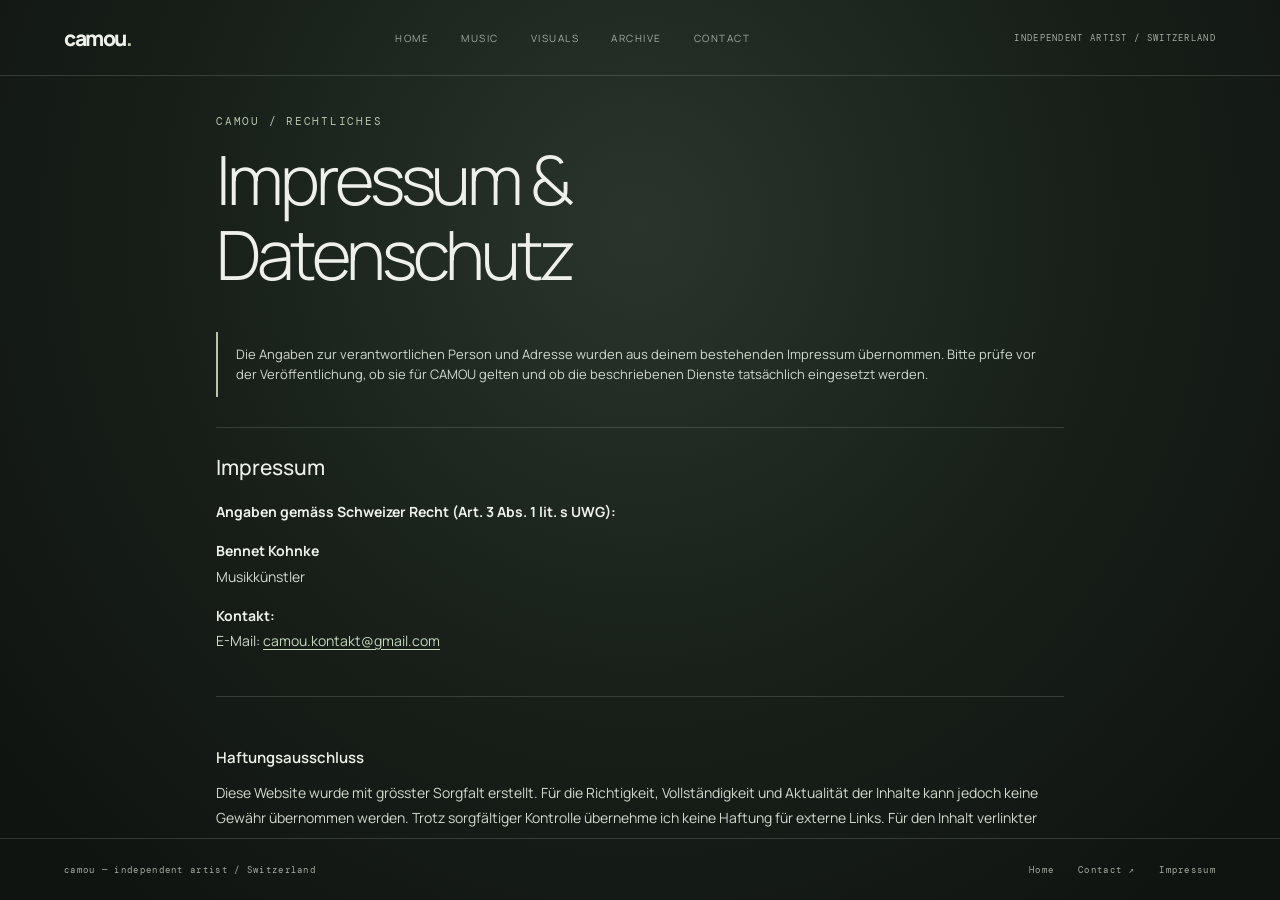
<file: impressum (1).html>
<!doctype html>
<html lang="de">
<head>
<meta charset="utf-8">
<meta name="viewport" content="width=device-width, initial-scale=1">
<meta name="theme-color" content="#101411">
<meta name="description" content="CAMOU – Impressum und Datenschutzerklärung">
<title>Impressum & Datenschutz — CAMOU</title>
<link rel="preconnect" href="https://fonts.googleapis.com">
<link rel="preconnect" href="https://fonts.gstatic.com" crossorigin>
<link href="https://fonts.googleapis.com/css2?family=DM+Mono:wght@400;500&family=Manrope:wght@300;400;500;600;700;800&display=swap" rel="stylesheet">
<link rel="stylesheet" href="style.css">
<style>
/* Das globale CAMOU-CSS sperrt Scrolling. Nur auf der Rechtsseite freigeben. */
html:has(body.legal-page) { height:auto; min-height:100%; overflow-y:auto; overflow-x:hidden; }
body.legal-page { height:auto; min-height:100svh; overflow-y:auto; overflow-x:hidden; overscroll-behavior-y:auto; }
.legal-page { min-height:100svh; background:radial-gradient(ellipse at 50% 25%,#29352c 0%,#182019 48%,#101411 90%); }
.legal-main { max-width:900px; margin:0 auto; padding:118px 26px 110px; }
.legal-kicker { font:11px var(--mono); letter-spacing:.16em; color:var(--accent); }
.legal-main h1 { font-size:clamp(35px,6vw,68px); font-weight:300; letter-spacing:-.06em; line-height:1.1; margin:14px 0 40px; }
.legal-main section { border-top:1px solid var(--line); padding:25px 0 29px; }
.legal-main h2 { font-size:21px; font-weight:500; margin:0 0 18px; }
.legal-main h3 { font-size:15px; font-weight:600; margin:25px 0 12px; }
.legal-main p,.legal-main li { font-size:14px; line-height:1.8; color:#d1d9cd; margin:0 0 14px; }
.legal-main strong { color:var(--fg); }
.legal-main ul { padding-left:22px; margin-bottom:16px; }
.legal-main a { color:#c6d8bd; text-underline-offset:3px; overflow-wrap:anywhere; }
.legal-main a:hover { color:#fff; }
.legal-note { border-left:2px solid var(--accent); padding:12px 18px; margin:0 0 30px; color:#d1d9cd; font-size:13px; line-height:1.6; }
.legal-page .footer { position:relative; height:auto; min-height:62px; }
.legal-page .topbar { position:relative; }
.legal-page .footer-links { flex-wrap:wrap; }
.legal-page .nav-link { text-decoration:none; }
@media(max-width:700px) {
 .legal-main { padding:40px 20px 65px; }
 .legal-page .topbar { position:relative; }
 .legal-page .footer { position:relative; padding:18px 20px; gap:12px; align-items:flex-start; }
 .legal-main p,.legal-main li { font-size:13px; }
}
/* CAMOU: Header und Footer fest, nur der Inhalt scrollt. */
html, body.legal-page {
  height: 100%;
  height: 100dvh;
  overflow: hidden;
}
body.legal-page {
  display: flex;
  flex-direction: column;
  min-height: 0;
  overscroll-behavior: none;
}
.legal-page .topbar {
  position: relative;
  flex: 0 0 76px;
  width: 100%;
  z-index: 10;
}
.legal-page .legal-main {
  flex: 1 1 auto;
  min-height: 0;
  width: 100%;
  overflow-y: auto;
  overscroll-behavior: contain;
  -webkit-overflow-scrolling: touch;
  padding-top: 38px;
  padding-bottom: 45px;
}
.legal-page .footer {
  position: relative;
  flex: 0 0 62px;
  width: 100%;
  z-index: 10;
}
@media (max-width:700px) {
  .legal-page .topbar { flex-basis:82px; }
  .legal-page .footer { flex-basis:54px; min-height:54px; }
  .legal-page .legal-main { padding-top:24px; padding-bottom:30px; }
}
</style>
</head>
<body class="legal-page">
<header class="topbar">
<a class="logo" href="index.html">camou<span>.</span></a>
<nav class="navigation" aria-label="Hauptnavigation">
<a class="nav-link" href="index.html">Home</a>
<a class="nav-link" href="index.html">Music</a>
<a class="nav-link" href="index.html">Visuals</a>
<a class="nav-link" href="index.html">Archive</a>
<a class="nav-link" href="index.html">Contact</a>
</nav>
<div class="top-note">INDEPENDENT ARTIST / SWITZERLAND</div>
</header>
<main class="legal-main">
<div class="legal-kicker">CAMOU / RECHTLICHES</div>
<h1>Impressum &amp;<br>Datenschutz</h1>
<div class="legal-note">Die Angaben zur verantwortlichen Person und Adresse wurden aus deinem bestehenden Impressum übernommen. Bitte prüfe vor der Veröffentlichung, ob sie für CAMOU gelten und ob die beschriebenen Dienste tatsächlich eingesetzt werden.</div>
<section>
<h2>Impressum</h2>
<p><strong>Angaben gemäss Schweizer Recht (Art. 3 Abs. 1 lit. s UWG):</strong></p>
<p>
<strong>Bennet Kohnke</strong><br/>
        Musikkünstler
      </p>
<p>
<strong>Kontakt:</strong><br/>
        E-Mail: <a href="mailto:camou.kontakt@gmail.com">camou.kontakt@gmail.com</a>
</p>

</section>
<section>
<h3>Haftungsausschluss</h3>
<p>
        Diese Website wurde mit grösster Sorgfalt erstellt. Für die Richtigkeit, Vollständigkeit und Aktualität
        der Inhalte kann jedoch keine Gewähr übernommen werden. Trotz sorgfältiger Kontrolle übernehme ich keine
        Haftung für externe Links. Für den Inhalt verlinkter Seiten sind ausschliesslich deren Betreiber verantwortlich.
      </p>
</section>
<section>
<h2>Datenschutzerklärung (DSG)</h2>
<p>
        Verantwortliche Stelle für die Datenbearbeitung gemäss Schweizer Datenschutzgesetz (DSG) ist:
      </p>
<p>
<strong>Bennet Kohnke</strong><br/>
        Kontakt: <a href="mailto:camou.kontakt@gmail.com">camou.kontakt@gmail.com</a>
</p>
<h3>2. Erhebung von Daten</h3>
<p>
        Beim Besuch dieser Website werden technische Zugriffsdaten (z. B. IP-Adresse, Browsertyp,
        Zeitpunkt des Zugriffs) durch den Hosting-Anbieter verarbeitet. Diese Daten dienen
        ausschliesslich dem sicheren und stabilen Betrieb der Website. Eine personenbezogene Auswertung
        oder Zusammenführung dieser Daten findet nicht statt.
      </p>
<h3>3. Hosting</h3>
<p>
        Sofern diese Website über <strong>GitHub Pages</strong> gehostet wird, verarbeitet GitHub technische Zugriffsdaten. Weitere Informationen zur Datenverarbeitung findest du in der
        <a href="https://docs.github.com/de/site-policy/privacy-policies/github-privacy-statement" rel="noopener noreferrer" target="_blank">Datenschutzerklärung von GitHub</a>.
      </p>
<h3>4. Kontaktaufnahme</h3>
<p>
        Bei Kontaktaufnahme per E-Mail oder über das Kontaktformular werden die übermittelten Angaben
        ausschliesslich zur Bearbeitung der Anfrage gespeichert.

      </p>
<h3>Kontaktformular (Google Apps Script &amp; E-Mail)</h3>
<p>
        Die Formular-Daten werden über Google Apps Script verarbeitet und per E-Mail an
        <a href="mailto:camou.kontakt@gmail.com">camou.kontakt@gmail.com</a> weitergeleitet.
        Bei der Nutzung des Kontaktformulars wird die Einwilligung zur Datenbearbeitung über eine Checkbox eingeholt.
      </p>
<p>
        Weitere Informationen findest du in der
        <a href="https://policies.google.com/privacy" rel="noopener noreferrer" target="_blank">
          Datenschutzerklärung von Google
        </a>.
      </p>
<p>
<strong>Rechtsgrundlage:</strong> DSG (Erforderlichkeit oder Einwilligung)<br/>
<strong>Widerruf:</strong> Eine erteilte Einwilligung kann jederzeit mit Wirkung für die Zukunft widerrufen werden.<br/>
<strong>Speicherdauer:</strong> Nur so lange wie erforderlich bzw. soweit gesetzliche Aufbewahrungspflichten bestehen.
      </p>
<h3>5. Einbindung von Diensten und Inhalten Dritter</h3>
<ul>
<li>YouTube (Einbettung von Musikvideos)</li>
<li>Spotify oder SoundCloud (Musikwiedergabe)</li>
<li>Instagram / TikTok / Facebook</li>
<li>Google (Kontaktformular über Google Apps Script)</li>
</ul>
<p>
        Soweit solche Dienste tatsächlich eingebunden oder aufgerufen werden, können Daten an die jeweiligen Anbieter übertragen werden.
</p>
<p>Es gelten die Datenschutzerklärungen der jeweiligen Anbieter:</p>
<ul>
<li><a href="https://policies.google.com/privacy" rel="noopener noreferrer" target="_blank">Google / YouTube</a></li>
<li><a href="https://www.spotify.com/de/legal/privacy-policy/" rel="noopener noreferrer" target="_blank">Spotify</a></li>
<li><a href="https://privacycenter.instagram.com/policy" rel="noopener noreferrer" target="_blank">Meta</a></li>
</ul>
<h3>6. Internationale Zugriffe</h3>
<p>
        Diese Website richtet sich primär an ein internationales Publikum mit Schwerpunkt Schweiz und ist
        weltweit abrufbar. Technisch bedingte Datenübermittlungen ins Ausland können im Rahmen des Website-Betriebs
        nicht ausgeschlossen werden.
      </p>
<h3>7. Cookies</h3>
<p>
        Diese Website verwendet selbst keine Cookies. Eingebettete Drittinhalte können jedoch Cookies setzen,
        worauf ich keinen Einfluss habe.
      </p>
<h3>8. Deine Rechte</h3>
<p>
        Du hast im Rahmen des Schweizer Datenschutzgesetzes (DSG) das Recht auf Auskunft, Berichtigung oder
        Löschung der dich betreffenden personenbezogenen Daten. Für Datenverarbeitungen durch externe Dienste
        sind ausschliesslich die jeweiligen Anbieter verantwortlich.
      </p>
<h3>9. Änderungen dieser Datenschutzerklärung</h3>
<p>
        Ich behalte mir vor, diese Datenschutzerklärung gelegentlich anzupassen.
        Diese CAMOU-Fassung wurde im November 2026 gestalterisch angepasst.
      </p>
</section>
<section>
<h3>Kontaktadresse</h3>
<p>
        Bennet Kohnke<br/>
        St. Gallerstrasse 131<br/>
        8645 Rapperswil-Jona<br/>
        Schweiz
      </p>
<p><em>Gestalterische Anpassung: November 2026</em></p>
<p><a href="index.html">zurück zur startseite</a></p>
</section>
</main>
<footer class="footer">
<span>camou — independent artist / Switzerland</span>
<div class="footer-links">
<a href="index.html">Home</a>
<a href="mailto:camou.kontakt@gmail.com">Contact ↗</a>
<a href="impressum.html" aria-current="page">Impressum</a>
</div>
</footer>
</body></html>
</file>
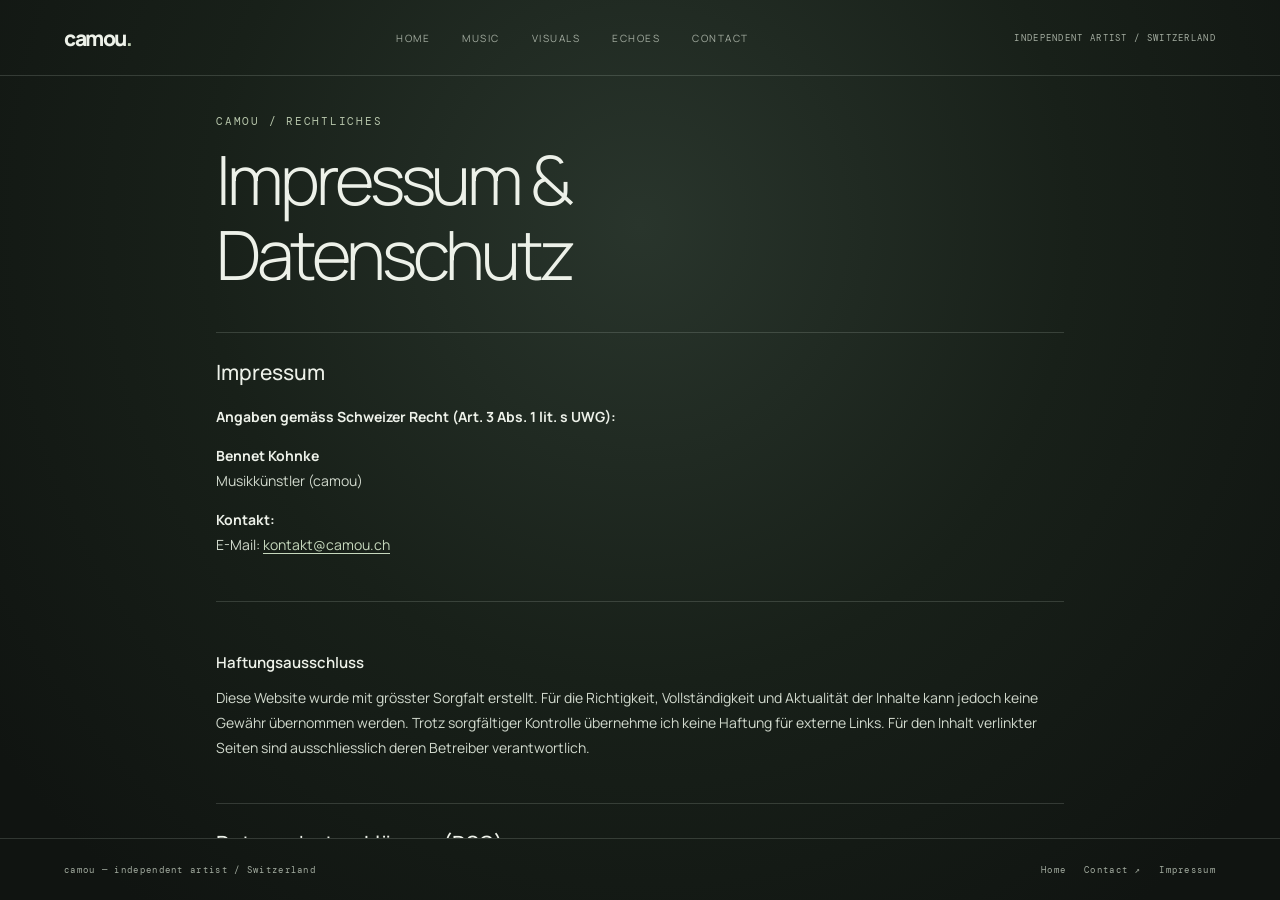
<file: impressum.html>
<!doctype html>
<html lang="de-CH">
<head>
<meta charset="utf-8">
<meta name="viewport" content="width=device-width, initial-scale=1">
<meta name="theme-color" content="#101411">
<meta name="description" content="Impressum und Datenschutzerklärung – camou. Rechtliche Angaben gemäss Schweizer Datenschutzgesetz (DSG), Datenverarbeitung und Kontaktmöglichkeiten.">
<title>Impressum & Datenschutz — camou</title>
<link rel="canonical" href="https://www.camou.ch/impressum.html">

<!-- Favicons -->
<link rel="icon" href="/favicon.ico" sizes="any">
<link rel="icon" type="image/svg+xml" href="/favicon.svg">
<link rel="icon" type="image/png" href="/favicon-16.png" sizes="16x16">
<link rel="icon" type="image/png" href="/favicon-32.png" sizes="32x32">
<link rel="icon" type="image/png" href="/favicon-48.png" sizes="48x48">
<link rel="apple-touch-icon" href="/apple-touch-icon.png" sizes="180x180">

<!-- Schriftarten -->
<link rel="preconnect" href="https://fonts.googleapis.com">
<link rel="preconnect" href="https://fonts.gstatic.com" crossorigin>
<link href="https://fonts.googleapis.com/css2?family=DM+Mono:wght@400;500&family=Manrope:wght@300;400;500;600;700;800&display=swap" rel="stylesheet">

<link rel="stylesheet" href="style.css">

<style>
/* CAMOU / IMPRESSUM */

html,
body.legal-page {
  height: 100%;
  height: 100dvh;
  overflow: hidden;
}

body.legal-page {
  display: flex;
  flex-direction: column;
  min-height: 0;
  overscroll-behavior: none;
  background: radial-gradient(
    ellipse at 50% 25%,
    #29352c 0%,
    #182019 48%,
    #101411 90%
  );
}

.legal-page .topbar {
  position: relative;
  flex: 0 0 76px;
  width: 100%;
  z-index: 10;
}

.legal-main {
  flex: 1 1 auto;
  min-height: 0;
  width: 100%;
  max-width: 900px;
  margin: 0 auto;
  padding: 38px 26px 45px;
  overflow-y: auto;
  overflow-x: hidden;
  overscroll-behavior: contain;
  -webkit-overflow-scrolling: touch;
}

.legal-kicker {
  font: 11px var(--mono, monospace);
  letter-spacing: .16em;
  color: var(--accent, #c6d8bd);
}

.legal-main h1 {
  font-size: clamp(35px, 6vw, 68px);
  font-weight: 300;
  letter-spacing: -.06em;
  line-height: 1.1;
  margin: 14px 0 40px;
}

.legal-main section {
  border-top: 1px solid var(--line, #435047);
  padding: 25px 0 29px;
}

.legal-main h2 {
  font-size: 21px;
  font-weight: 500;
  margin: 0 0 18px;
}

.legal-main h3 {
  font-size: 15px;
  font-weight: 600;
  margin: 25px 0 12px;
}

.legal-main p,
.legal-main li {
  font-size: 14px;
  line-height: 1.8;
  color: #d1d9cd;
  margin: 0 0 14px;
}

.legal-main strong {
  color: var(--fg, #f0f2eb);
}

.legal-main ul {
  padding-left: 22px;
  margin-bottom: 16px;
}

.legal-main a {
  color: #c6d8bd;
  text-underline-offset: 3px;
  overflow-wrap: anywhere;
}

.legal-main a:hover {
  color: #fff;
}

.legal-page .footer {
  position: relative;
  flex: 0 0 62px;
  width: 100%;
  min-height: 62px;
  z-index: 10;
}

.legal-page .footer-links {
  display: flex;
  flex-wrap: wrap;
  gap: 18px;
}

.legal-page .nav-link {
  text-decoration: none;
}

@media (max-width: 700px) {
  .legal-page .topbar {
    flex-basis: 82px;
  }

  .legal-page .footer {
    flex-basis: 54px;
    min-height: 54px;
    padding: 12px 20px;
    gap: 12px;
  }

  .legal-main {
    padding: 24px 20px 30px;
  }

  .legal-main p,
  .legal-main li {
    font-size: 13px;
  }
}
</style>
</head>

<body class="legal-page">

<header class="topbar">
  <a class="logo" href="index.html">
    camou<span>.</span>
  </a>

  <nav class="navigation" aria-label="Hauptnavigation">
    <a class="nav-link" href="index.html">Home</a>
    <a class="nav-link" href="index.html">Music</a>
    <a class="nav-link" href="index.html">Visuals</a>
    <a class="nav-link" href="index.html">Echoes</a>
    <a class="nav-link" href="index.html">Contact</a>
  </nav>

  <div class="top-note">
    INDEPENDENT ARTIST / SWITZERLAND
  </div>
</header>

<main class="legal-main">

  <div class="legal-kicker">
    CAMOU / RECHTLICHES
  </div>

  <h1>Impressum &amp;<br>Datenschutz</h1>

  <section>
    <h2>Impressum</h2>

    <p>
      <strong>Angaben gemäss Schweizer Recht
      (Art. 3 Abs. 1 lit. s UWG):</strong>
    </p>

    <p>
      <strong>Bennet Kohnke</strong><br>
      Musikkünstler (camou)
    </p>

    <p>
      <strong>Kontakt:</strong><br>
      E-Mail:
      <a href="mailto:kontakt@camou.ch">
        kontakt@camou.ch
      </a>
    </p>
  </section>

  <section>
    <h3>Haftungsausschluss</h3>

    <p>
      Diese Website wurde mit grösster Sorgfalt erstellt.
      Für die Richtigkeit, Vollständigkeit und Aktualität
      der Inhalte kann jedoch keine Gewähr übernommen werden.
      Trotz sorgfältiger Kontrolle übernehme ich keine
      Haftung für externe Links. Für den Inhalt verlinkter
      Seiten sind ausschliesslich deren Betreiber
      verantwortlich.
    </p>
  </section>

  <section>
    <h2>Datenschutzerklärung (DSG)</h2>

    <p>
      Verantwortliche Stelle für die Datenbearbeitung
      gemäss Schweizer Datenschutzgesetz (DSG) ist:
    </p>

    <p>
      <strong>Bennet Kohnke</strong><br>
      Kontakt:
      <a href="mailto:kontakt@camou.ch">
        kontakt@camou.ch
      </a>
    </p>

    <h3>2. Erhebung von Daten</h3>

    <p>
      Beim Besuch dieser Website werden technische
      Zugriffsdaten (z. B. IP-Adresse, Browsertyp,
      Zeitpunkt des Zugriffs) durch den Hosting-Anbieter
      verarbeitet. Diese Daten dienen ausschliesslich
      dem sicheren und stabilen Betrieb der Website.
      Eine personenbezogene Auswertung oder
      Zusammenführung dieser Daten findet nicht statt.
    </p>

    <h3>3. Hosting</h3>

    <p>
      Diese Website wird über
      <strong>GitHub Pages</strong>
      gehostet. Weitere Informationen zur
      Datenverarbeitung findest du in der
      <a
        href="https://docs.github.com/de/site-policy/privacy-policies/github-privacy-statement"
        target="_blank"
        rel="noopener noreferrer"
      >Datenschutzerklärung von GitHub</a>.
    </p>

    <h3>4. Kontaktaufnahme</h3>

    <p>
      Bei Kontaktaufnahme per E-Mail oder über
      das Kontaktformular werden die übermittelten
      Angaben ausschliesslich zur Bearbeitung
      der Anfrage gespeichert.
    </p>

    <h3>Kontaktformular (Google Apps Script &amp; E-Mail)</h3>

    <p>
      Die Formular-Daten werden über Google Apps Script
      verarbeitet und per E-Mail an
      <a href="mailto:kontakt@camou.ch">
        kontakt@camou.ch
      </a>
      weitergeleitet. Bei der Nutzung des Kontaktformulars
      wird die Einwilligung zur Datenbearbeitung über
      eine Checkbox eingeholt.
    </p>

    <p>
      Weitere Informationen findest du in der
      <a
        href="https://policies.google.com/privacy"
        target="_blank"
        rel="noopener noreferrer"
      >Datenschutzerklärung von Google</a>.
    </p>

    <p>
      <strong>Rechtsgrundlage:</strong>
      DSG (Erforderlichkeit oder Einwilligung)<br>

      <strong>Widerruf:</strong>
      Eine erteilte Einwilligung kann jederzeit
      mit Wirkung für die Zukunft widerrufen werden.<br>

      <strong>Speicherdauer:</strong>
      Nur so lange wie erforderlich bzw. soweit
      gesetzliche Aufbewahrungspflichten bestehen.
    </p>

    <h3>5. Einbindung von Diensten und Inhalten Dritter</h3>

    <ul>
      <li>YouTube (Einbettung von Musikvideos)</li>
      <li>Spotify oder SoundCloud (Musikwiedergabe)</li>
      <li>Instagram / TikTok / Facebook</li>
      <li>Google (Kontaktformular über Google Apps Script)</li>
    </ul>

    <p>
      Beim Laden solcher Inhalte können Daten
      an die jeweiligen Anbieter übertragen werden.
    </p>

    <p>
      Es gelten die Datenschutzerklärungen
      der jeweiligen Anbieter:
    </p>

    <ul>
      <li>
        <a
          href="https://policies.google.com/privacy"
          target="_blank"
          rel="noopener noreferrer"
        >Google / YouTube</a>
      </li>

      <li>
        <a
          href="https://www.spotify.com/de/legal/privacy-policy/"
          target="_blank"
          rel="noopener noreferrer"
        >Spotify</a>
      </li>

      <li>
        <a
          href="https://privacycenter.instagram.com/policy"
          target="_blank"
          rel="noopener noreferrer"
        >Meta</a>
      </li>
    </ul>

    <h3>6. Internationale Zugriffe</h3>

    <p>
      Diese Website richtet sich primär an ein
      internationales Publikum mit Schwerpunkt Schweiz
      und ist weltweit abrufbar. Technisch bedingte
      Datenübermittlungen ins Ausland können im Rahmen
      des Website-Betriebs nicht ausgeschlossen werden.
    </p>

    <h3>7. Cookies</h3>

    <p>
      Diese Website verwendet selbst keine Cookies.
      Eingebettete Drittinhalte können jedoch
      Cookies setzen, worauf ich keinen Einfluss habe.
    </p>

    <h3>8. Deine Rechte</h3>

    <p>
      Du hast im Rahmen des Schweizer
      Datenschutzgesetzes (DSG) das Recht auf
      Auskunft, Berichtigung oder Löschung der dich
      betreffenden personenbezogenen Daten.
      Für Datenverarbeitungen durch externe Dienste
      sind ausschliesslich die jeweiligen Anbieter
      verantwortlich.
    </p>

    <h3>9. Änderungen dieser Datenschutzerklärung</h3>

    <p>
      Ich behalte mir vor, diese Datenschutzerklärung
      gelegentlich anzupassen.
      Diese Erklärung wurde im November 2026
      für camou angepasst.
    </p>
  </section>

  <section>
    <h3>Kontaktadresse</h3>

    <p>
      Bennet Kohnke<br>
      St. Gallerstrasse 131<br>
      8645 Rapperswil-Jona<br>
      Schweiz
    </p>

    <p>
      <em>Stand: November 2026</em>
    </p>

    <p>
      <a href="index.html">
        zurück zur startseite
      </a>
    </p>
  </section>

</main>

<footer class="footer">
  <span>
    camou — independent artist / Switzerland
  </span>

  <div class="footer-links">
    <a href="index.html">Home</a>
    <a href="mailto:kontakt@camou.ch">Contact ↗</a>
    <a href="impressum.html" aria-current="page">
      Impressum
    </a>
  </div>
</footer>

</body>
</html>
</file>
<file: style.css>
@import url('https://fonts.googleapis.com/css2?family=DM+Mono:wght@400;500&family=Manrope:wght@300;400;500;600;700;800&display=swap');

:root {
  --bg: #101411;
  --fg: #edf1e9;
  --muted: #a4ada1;
  --accent: #b6c5aa;
  --line: rgba(225,235,220,.16);

  --mono: "DM Mono", monospace;
  --sans: "Manrope", sans-serif;
}

* {
  box-sizing: border-box;
}

html,
body {
  width: 100%;
  height: 100%;
  margin: 0;
  overflow: hidden;
  background: var(--bg);
  color: var(--fg);
  font-family: var(--sans);
}

body {
  overscroll-behavior: none;
}

button,
a {
  font: inherit;
}

.experience {
  position: relative;
  width: 100%;
  height: 100vh;
  height: 100svh;
  overflow: hidden;
  isolation: isolate;

  background:
    radial-gradient(
      ellipse at 50% 48%,
      #29352c 0%,
      #182019 42%,
      #101411 80%
    );
}

/* HEADER */

.topbar {
  position: absolute;
  z-index: 10;
  inset: 0 0 auto;
  height: 76px;
  padding: 0 5vw;

  display: flex;
  align-items: center;
  justify-content: space-between;

  border-bottom: 1px solid var(--line);
}

.logo {
  color: var(--fg);
  text-decoration: none;
  font-size: 21px;
  font-weight: 800;
  letter-spacing: -1.5px;
}

.logo span {
  color: var(--accent);
}

/* NAVIGATION */

.navigation {
  display: flex;
  align-items: center;
  gap: clamp(12px, 2.5vw, 36px);
}

.nav-link {
  position: relative;
  border: 0;
  padding: 10px 0;
  background: transparent;

  color: var(--muted);
  cursor: pointer;

  font-size: 10px;
  letter-spacing: 1.5px;
  text-transform: uppercase;

  transition: color .2s ease;
}

.nav-link:hover,
.nav-link.active {
  color: var(--fg);
}

.nav-link.active::after {
  content: "";
  position: absolute;
  left: 0;
  right: 0;
  bottom: 2px;
  height: 1px;
  background: var(--accent);
}

.top-note,
.footer {
  font: 9px var(--mono);
  letter-spacing: 1.3px;
  color: var(--muted);
}

/* GLOBE */

.globe-stage {
  position: absolute;
  inset: 76px 0 62px;
  overflow: hidden;
  touch-action: none;
  cursor: grab;
}

.globe-stage.dragging {
  cursor: grabbing;
}

#globe {
  position: absolute;
  inset: 0;
}

#globe canvas {
  display: block;
  width: 100%;
  height: 100%;
  outline: none;
}

.globe-stage::after {
  content: "";
  position: absolute;
  z-index: 2;
  inset: 0;
  pointer-events: none;

  background:
    radial-gradient(
      ellipse at center,
      transparent 43%,
      rgba(6,10,7,.12) 72%,
      rgba(6,10,7,.45) 100%
    );
}

/* ZOOM */

.zoom-controls {
  position: absolute;
  z-index: 8;
  right: 4.5vw;
  top: 50%;
  transform: translateY(-50%);

  display: flex;
  flex-direction: column;
  gap: 8px;
}

.zoom-controls button {
  width: 38px;
  height: 38px;

  border: 1px solid rgba(220,230,218,.25);
  border-radius: 50%;

  background: rgba(16,20,17,.72);
  color: var(--fg);

  font-size: 20px;
  font-weight: 300;

  cursor: pointer;
  backdrop-filter: blur(8px);
}

.zoom-controls button:hover {
  background: rgba(169,185,161,.22);
}

/* INTERACTION HINT */

.interaction-hint {
  position: absolute;
  z-index: 5;
  left: 50%;
  bottom: 26px;
  transform: translateX(-50%);

  display: flex;
  align-items: center;
  gap: 9px;

  font: 9px var(--mono);
  letter-spacing: 2px;
  color: rgba(233,238,232,.62);

  pointer-events: none;
  transition: opacity .35s;
}

.interaction-hint.hidden {
  opacity: 0;
}

.hint-dot {
  width: 6px;
  height: 6px;
  border-radius: 50%;

  background: var(--accent);
  box-shadow: 0 0 12px rgba(169,185,161,.7);
}

/* SECTION INDICATOR */

.section-indicator {
  position: absolute;
  z-index: 5;
  right: 5vw;
  bottom: 26px;

  display: flex;
  align-items: center;
  gap: 12px;

  font: 9px var(--mono);
  letter-spacing: 1.5px;
  color: var(--muted);

  pointer-events: none;
}

#current-section {
  color: var(--fg);
}

.indicator-line {
  width: 32px;
  height: 1px;
  background: var(--line);
}

/* FOOTER */

.footer {
  position: absolute;
  z-index: 10;
  inset: auto 0 0;

  height: 62px;
  padding: 0 5vw;

  display: flex;
  align-items: center;
  justify-content: space-between;

  border-top: 1px solid var(--line);
}

.footer-links {
  display: flex;
  gap: 24px;
}

.footer a {
  color: var(--muted);
  text-decoration: none;
  transition: color .2s;
}

.footer a:hover {
  color: var(--fg);
}

/* MOBILE */

@media (max-width: 700px) {

  .topbar {
    height: 82px;
    padding: 10px 18px 7px;

    align-items: flex-start;
    justify-content: center;
    flex-direction: column;
    gap: 8px;
  }

  .logo {
    font-size: 17px;
  }

  .navigation {
    width: 100%;
    gap: 19px;
    overflow-x: auto;
    scrollbar-width: none;
  }

  .navigation::-webkit-scrollbar {
    display: none;
  }

  .nav-link {
    flex: 0 0 auto;
    font-size: 9px;
    padding: 2px 0 7px;
  }

  .top-note {
    display: none;
  }

  .globe-stage {
    inset: 82px 0 54px;
  }

  .footer {
    height: 54px;
    padding: 0 14px;
    font-size: 7px;
    letter-spacing: .6px;
  }

  .footer-links {
    gap: 11px;
  }

  .zoom-controls {
    right: 12px;
    top: auto;
    bottom: 68px;
    transform: none;
    gap: 6px;
  }

  .zoom-controls button {
    width: 33px;
    height: 33px;
    font-size: 18px;
  }

  .interaction-hint,
  .section-indicator {
    bottom: 20px;
    font-size: 8px;
  }

  .section-indicator {
    right: 14px;
  }
}

/* REDUCED MOTION */

@media (prefers-reduced-motion: reduce) {
  *,
  *::before,
  *::after {
    transition-duration: .01ms !important;
  }
}

/* CAMOU: Tastatureingabe für die gekrümmten Felder. Nur bei Bearbeitung sichtbar. */
.contact-editor[hidden] { display: none !important; }
.contact-editor { position:absolute; inset:0; z-index:30; display:grid; place-items:center;
  background:rgba(5,9,6,.70); padding:18px; cursor:default; touch-action:auto; }
.contact-editor-box { width:min(440px,92vw); max-height:85%; overflow:auto;
  background:#19231c; color:#edf1e9; border:1px solid #81927c; padding:24px;
  box-shadow:0 20px 70px #0009; display:grid; gap:14px; }
.contact-editor-box label { font:12px 'DM Mono',monospace; text-transform:uppercase; letter-spacing:1px; }
.contact-editor-box input,.contact-editor-box textarea { width:100%; border:1px solid #81927c;
  border-radius:0; background:#101411; color:white; padding:12px; font:16px Manrope,Arial,sans-serif; }
.contact-editor-actions { display:flex; justify-content:flex-end; gap:12px; }
.contact-editor-actions button { border:1px solid #81927c; background:#243128; color:white; padding:10px 14px; cursor:pointer; }

/* Nur die permanente untere Leiste der Hauptseite. */
.footer-impressum { color:var(--muted); text-decoration:none; }
.footer-impressum:hover { color:var(--fg); }
.footer-signature { margin-left:auto; text-align:right; }


/* Spotify-Dialog: keine schwarze Fläche auf der Kugel; nur nach Klick sichtbar. */
.spotify-modal[hidden] { display:none !important; }
.spotify-modal { position:fixed; inset:0; z-index:3000; display:flex; align-items:center; justify-content:center; padding:clamp(12px,3vw,32px); }
.spotify-modal-backdrop { position:absolute; inset:0; background:rgba(17,23,20,.70); backdrop-filter:blur(9px); -webkit-backdrop-filter:blur(9px); }
.spotify-modal-panel { position:relative; z-index:1; width:min(520px,96vw); max-height:calc(100dvh - 24px); display:flex; flex-direction:column; border:1px solid rgba(228,237,223,.28); border-radius:14px; overflow:hidden; background:#171a18; box-shadow:0 24px 80px rgba(0,0,0,.55); }
.spotify-modal-header { display:flex; justify-content:space-between; align-items:center; padding:9px 12px 9px 18px; color:#e4ebdf; font:500 12px 'DM Mono',monospace; letter-spacing:.13em; text-transform:uppercase; }
#spotify-modal-close { width:38px; height:38px; display:grid; place-items:center; border:1px solid rgba(255,255,255,.2); border-radius:50%; background:rgba(255,255,255,.08); color:#fff; font-size:27px; cursor:pointer; line-height:1; }
#spotify-modal-close:hover { background:rgba(255,255,255,.2); }
#spotify-modal-player { display:block; width:100%; height:min(690px,calc(100dvh - 112px)); min-height: min(380px,calc(100dvh - 112px)); border:0; background:#171717; }
@media(max-height:500px) { #spotify-modal-player {height:calc(100dvh - 94px);min-height:0;} }


/* =========================================
   SPOTIFY POPUP – TRANSPARENTER HINTERGRUND
========================================= */

.spotify-modal[hidden] {
  display: none !important;
}

.spotify-modal {
  position: fixed;
  inset: 0;
  z-index: 99999;

  display: flex;
  align-items: center;
  justify-content: center;

  padding: 20px;
}

.spotify-modal-backdrop {
  position: absolute;
  inset: 0;

  background: rgba(35, 45, 38, 0.24);

  backdrop-filter: blur(3px);
  -webkit-backdrop-filter: blur(3px);
}

.spotify-modal-panel {
  position: relative;
  z-index: 1;

  width: min(520px, 94vw);
  max-height: 92dvh;

  display: flex;
  flex-direction: column;

  background: rgba(35, 42, 37, 0.58);

  border: 1px solid rgba(255, 255, 255, 0.25);
  border-radius: 14px;

  overflow: hidden;

  box-shadow: 0 16px 55px rgba(0, 0, 0, 0.25);
}

.spotify-modal-header {
  display: flex;
  align-items: center;
  justify-content: space-between;

  padding: 10px 14px;

  background: rgba(35, 42, 37, 0.35);

  color: #e4ebdf;
}

#spotify-modal-close {
  position: relative;
  z-index: 10;

  width: 40px;
  height: 40px;

  border-radius: 50%;
  border: 1px solid rgba(255,255,255,0.4);

  background: rgba(255,255,255,0.12);
  color: white;

  font-size: 28px;
  line-height: 1;

  cursor: pointer;
}

#spotify-modal-close:hover {
  background: rgba(255,255,255,0.28);
}

#spotify-modal-player {
  display: block;

  width: 100%;
  height: min(690px, calc(92dvh - 65px));

  border: none;
  background: transparent;
}


/* Music: Kugel und Seitenhintergrund bleiben beim Spotify-Dialog klar sichtbar. */
.spotify-modal-backdrop { background: transparent !important; backdrop-filter: none !important; -webkit-backdrop-filter: none !important; }

/* SPOTIFY – KUGEL IM HINTERGRUND SICHTBAR */

.spotify-modal {
  position: fixed;
  inset: 0;
  z-index: 99999;
  display: flex;
  align-items: center;
  justify-content: center;
  padding: 20px;
  background: transparent !important;
}

.spotify-modal[hidden] {
  display: none !important;
}

.spotify-modal-backdrop {
  position: absolute;
  inset: 0;
  background: transparent !important;
  backdrop-filter: none !important;
  -webkit-backdrop-filter: none !important;
}

.spotify-modal-panel {
  position: relative;
  z-index: 1;
  width: min(520px, 94vw);
  max-height: 92dvh;
  display: flex;
  flex-direction: column;
  background: #171a18;
  border: 1px solid rgba(255,255,255,0.25);
  border-radius: 14px;
  overflow: hidden;
  box-shadow: 0 16px 55px rgba(0,0,0,0.25);
}

#spotify-modal-player {
  display: block;
  width: 100%;
  height: min(690px, calc(92dvh - 65px));
  border: none;
}

/* CONTACT: Popup entspricht dem Spotify-Fenster, Kugel bleibt sichtbar. */
.contact-modal[hidden] { display:none !important; }
.contact-modal { position:fixed; inset:0; z-index:99999; display:flex; align-items:center; justify-content:center; padding:20px; background:transparent; }
.contact-modal-backdrop { position:absolute; inset:0; background:transparent; }
.contact-modal-panel { position:relative; z-index:1; width:min(520px,94vw); max-height:92dvh; overflow:auto; background:#171a18; border:1px solid rgba(255,255,255,.25); border-radius:14px; box-shadow:0 16px 55px rgba(0,0,0,.25); color:#e4ebdf; }
.contact-modal-header { display:flex; align-items:center; justify-content:space-between; padding:10px 14px; font:500 12px 'DM Mono',monospace; letter-spacing:.13em; }
#contact-modal-close { width:40px; height:40px; border-radius:50%; border:1px solid rgba(255,255,255,.4); background:rgba(255,255,255,.12); color:white; font-size:28px; cursor:pointer; }
#contact-modal-close:hover { background:rgba(255,255,255,.28); }
.contact-modal-form { display:grid; gap:14px; padding:4px 22px 22px; }
.contact-modal-form > p:first-child { font-size:13px; line-height:1.6; color:#b6c5aa; margin:0 0 4px; }
.contact-modal-form > label:not(.contact-privacy) { display:grid; gap:6px; font:500 11px 'DM Mono',monospace; letter-spacing:.08em; text-transform:uppercase; }
.contact-modal-form input:not([type=checkbox]), .contact-modal-form textarea { width:100%; padding:11px 12px; border:1px solid rgba(228,237,223,.3); border-radius:5px; background:#101411; color:#edf1e9; font:16px Manrope,sans-serif; outline-offset:2px; }
.contact-modal-form textarea { resize:vertical; min-height:105px; }
.contact-privacy { display:flex; align-items:flex-start; gap:10px; font-size:11px; line-height:1.5; color:#c7d1c1; }
.contact-privacy input { margin-top:3px; accent-color:#b6c5aa; }
.contact-privacy a { color:#edf1e9; }
#contact-submit { padding:14px; border:1px solid rgba(228,237,223,.4); border-radius:5px; background:#29382d; color:#edf1e9; cursor:pointer; font:500 12px 'DM Mono',monospace; letter-spacing:.07em; }
#contact-submit:hover { background:#394b3d; }
#contact-submit:disabled { opacity:.55; cursor:wait; }
.contact-status { margin:0; min-height:1em; font-size:11px; color:#b6c5aa; }
@media(max-height:650px) { .contact-modal { padding:8px; } .contact-modal-panel { max-height:calc(100dvh - 16px); } .contact-modal-form { gap:9px; } }

/* Desktop: Zoom-Bedienung stets vor dem WebGL-Canvas. */
.zoom-controls { z-index: 40; pointer-events: auto; }
.zoom-controls button { position: relative; pointer-events: auto; touch-action: manipulation; }
</file>
